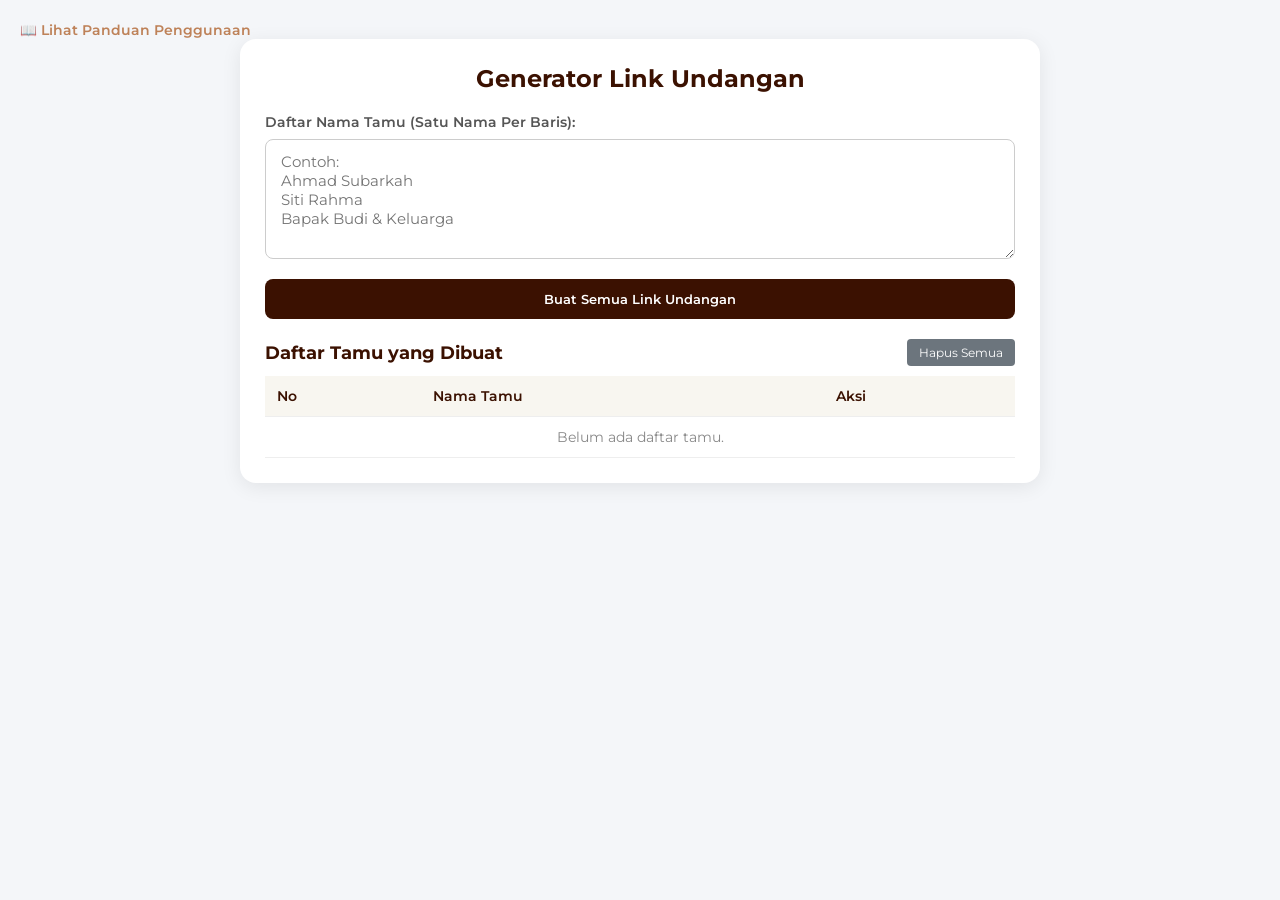
<file: admin.html>
<!doctype html>
<html lang="id">
  <head>
    <meta charset="UTF-8" />
    <meta name="viewport" content="width=device-width, initial-scale=1.0" />
    <title>Dashboard Generator Link Undangan Multiple</title>
    <link
      href="https://fonts.googleapis.com/css2?family=Montserrat:wght@400;500;600;700&display=swap"
      rel="stylesheet"
    />
    <style>
      * {
        box-sizing: border-box;
        margin: 0;
        padding: 0;
        font-family: "Montserrat", sans-serif;
      }

      body {
        background-color: #f4f6f9;
        color: #333;
        padding: 20px;
      }

      .container {
        max-width: 800px;
        margin: 0 auto;
        background: #ffffff;
        padding: 25px;
        border-radius: 16px;
        box-shadow: 0 4px 20px rgba(0, 0, 0, 0.08);
      }

      h1 {
        font-size: 1.5rem;
        color: #3b1101;
        margin-bottom: 20px;
        text-align: center;
      }

      .form-group {
        display: flex;
        flex-direction: column;
        gap: 8px;
        margin-bottom: 20px;
      }

      label {
        font-weight: 600;
        font-size: 0.9rem;
        color: #555;
      }

      textarea {
        padding: 12px 15px;
        border: 1px solid #ccc;
        border-radius: 8px;
        font-size: 0.95rem;
        outline: none;
        transition: border-color 0.3s;
        resize: vertical;
        min-height: 120px;
      }

      textarea:focus {
        border-color: #be8259;
      }

      .btn-generate {
        background-color: #3b1101;
        color: white;
        border: none;
        padding: 12px;
        border-radius: 8px;
        font-weight: 600;
        cursor: pointer;
        transition: background 0.3s;
        width: 100%;
      }

      .btn-generate:hover {
        background-color: #be8259;
      }

      .table-container {
        overflow-x: auto;
      }

      table {
        width: 100%;
        border-collapse: collapse;
        margin-top: 10px;
      }

      th,
      td {
        padding: 12px;
        text-align: left;
        border-bottom: 1px solid #eee;
        font-size: 0.85rem;
      }

      th {
        background-color: #f8f6f0;
        color: #3b1101;
        font-weight: 600;
      }

      .action-cell {
        display: flex;
        gap: 6px;
      }

      .btn-table-copy {
        padding: 6px 12px;
        background: #3b1101;
        color: white;
        border: none;
        border-radius: 4px;
        cursor: pointer;
        font-size: 0.75rem;
      }

      .btn-table-wa {
        padding: 6px 12px;
        background: #25d366;
        color: white;
        border: none;
        border-radius: 4px;
        cursor: pointer;
        font-size: 0.75rem;
        text-decoration: none;
        display: inline-flex;
        align-items: center;
      }

      .btn-table-delete {
        padding: 6px 12px;
        background: #dc3545;
        color: white;
        border: none;
        border-radius: 4px;
        cursor: pointer;
        font-size: 0.75rem;
      }

      .btn-table-delete:hover {
        background: #bd2130;
      }

      .header-tabel {
        display: flex;
        justify-content: space-between;
        align-items: center;
        margin-top: 20px;
        margin-bottom: 10px;
      }

      .btn-clear-all {
        background: #6c757d;
        color: white;
        border: none;
        padding: 6px 12px;
        border-radius: 4px;
        font-size: 0.75rem;
        cursor: pointer;
      }
    </style>
  </head>
  <body>
    <a
      href="panduan.html"
      style="
        text-decoration: none;
        color: #be8259;
        font-weight: 600;
        font-size: 0.85rem;
      "
      >📖 Lihat Panduan Penggunaan</a
    >
    <div class="container">
      <h1>Generator Link Undangan</h1>

      <!-- FORM INPUT NAMA (TEXTAREA MULTI-BARIS) -->
      <form id="form-generator">
        <div class="form-group">
          <label for="nama-tamu">Daftar Nama Tamu (Satu Nama Per Baris):</label>
          <textarea
            id="nama-tamu"
            placeholder="Contoh:&#10;Ahmad Subarkah&#10;Siti Rahma&#10;Bapak Budi & Keluarga"
            required
          ></textarea>
        </div>
        <button type="submit" class="btn-generate">
          Buat Semua Link Undangan
        </button>
      </form>

      <!-- REKAP DAFTAR TAMU -->
      <div class="table-container">
        <div class="header-tabel">
          <h3 style="font-size: 1.1rem; color: #3b1101">
            Daftar Tamu yang Dibuat
          </h3>
          <button class="btn-clear-all" onclick="hapusSemua()">
            Hapus Semua
          </button>
        </div>
        <table>
          <thead>
            <tr>
              <th>No</th>
              <th>Nama Tamu</th>
              <th>Aksi</th>
            </tr>
          </thead>
          <tbody id="tabel-tamu-body">
            <!-- Data dimuat dari LocalStorage secara dinamis -->
          </tbody>
        </table>
      </div>
    </div>

    <script>
     const baseUrl = "https://alunbowed.github.io/Rizal-Riani/index.html";

      const formGenerator = document.getElementById("form-generator");
      const inputNama = document.getElementById("nama-tamu");
      const tabelBody = document.getElementById("tabel-tamu-body");

      let daftarTamu =
        JSON.parse(localStorage.getItem("daftar_tamu_undangan")) || [];

      document.addEventListener("DOMContentLoaded", renderTabel);

      formGenerator.addEventListener("submit", function (e) {
        e.preventDefault();

        const rawText = inputNama.value;
        // Memecah input teks berdasarkan baris (Enter)
        const daftarBaris = rawText.split("\n");

        daftarBaris.forEach((baris) => {
          const nama = baris.trim();
          if (nama !== "") {
            const encodedNama = encodeURIComponent(nama);
            const generatedLink = `${baseUrl}?to=${encodedNama}`;

            // Tambahkan ke daftar
            daftarTamu.unshift({
              id: Date.now() + Math.random(),
              nama,
              link: generatedLink,
            });
          }
        });

        simpanData();
        renderTabel();
        inputNama.value = "";
      });

      function simpanData() {
        localStorage.setItem(
          "daftar_tamu_undangan",
          JSON.stringify(daftarTamu),
        );
      }

      function renderTabel() {
        tabelBody.innerHTML = "";

        if (daftarTamu.length === 0) {
          tabelBody.innerHTML = `<tr><td colspan="3" style="text-align:center; color:#888;">Belum ada daftar tamu.</td></tr>`;
          return;
        }

        daftarTamu.forEach((item, index) => {
          const pesanWA = `Yth. ${item.nama},\n\nTanpa mengurangi rasa hormat, kami mengundang Bapak/Ibu/Saudara/i untuk hadir di acara pernikahan kami.\n\nDetail undangan dapat diakses pada link berikut:\n${item.link}\n\nTerima kasih.`;
          const waUrl = `https://api.whatsapp.com/send?text=${encodeURIComponent(pesanWA)}`;

          const row = document.createElement("tr");
          row.innerHTML = `
          <td>${index + 1}</td>
          <td><strong>${item.nama}</strong></td>
          <td>
            <div class="action-cell">
              <button class="btn-table-copy" onclick="salinDirect('${item.link}', this)">Salin Link</button>
              <a class="btn-table-wa" href="${waUrl}" target="_blank">Kirim WA</a>
              <button class="btn-table-delete" onclick="hapusTamu(${item.id})">Hapus</button>
            </div>
          </td>
        `;
          tabelBody.appendChild(row);
        });
      }

      function hapusTamu(id) {
        if (confirm("Apakah Anda yakin ingin menghapus nama tamu ini?")) {
          daftarTamu = daftarTamu.filter((item) => item.id !== id);
          simpanData();
          renderTabel();
        }
      }

      function hapusSemua() {
        if (confirm("Apakah Anda yakin ingin menghapus SELURUH daftar tamu?")) {
          daftarTamu = [];
          simpanData();
          renderTabel();
        }
      }

      function salinDirect(link, btn) {
        navigator.clipboard.writeText(link).then(() => {
          const textAsli = btn.innerText;
          btn.innerText = "OK!";
          btn.style.background = "#28a745";
          setTimeout(() => {
            btn.innerText = textAsli;
            btn.style.background = "#3b1101";
          }, 1500);
        });
      }
    </script>
  </body>
</html>
</file>
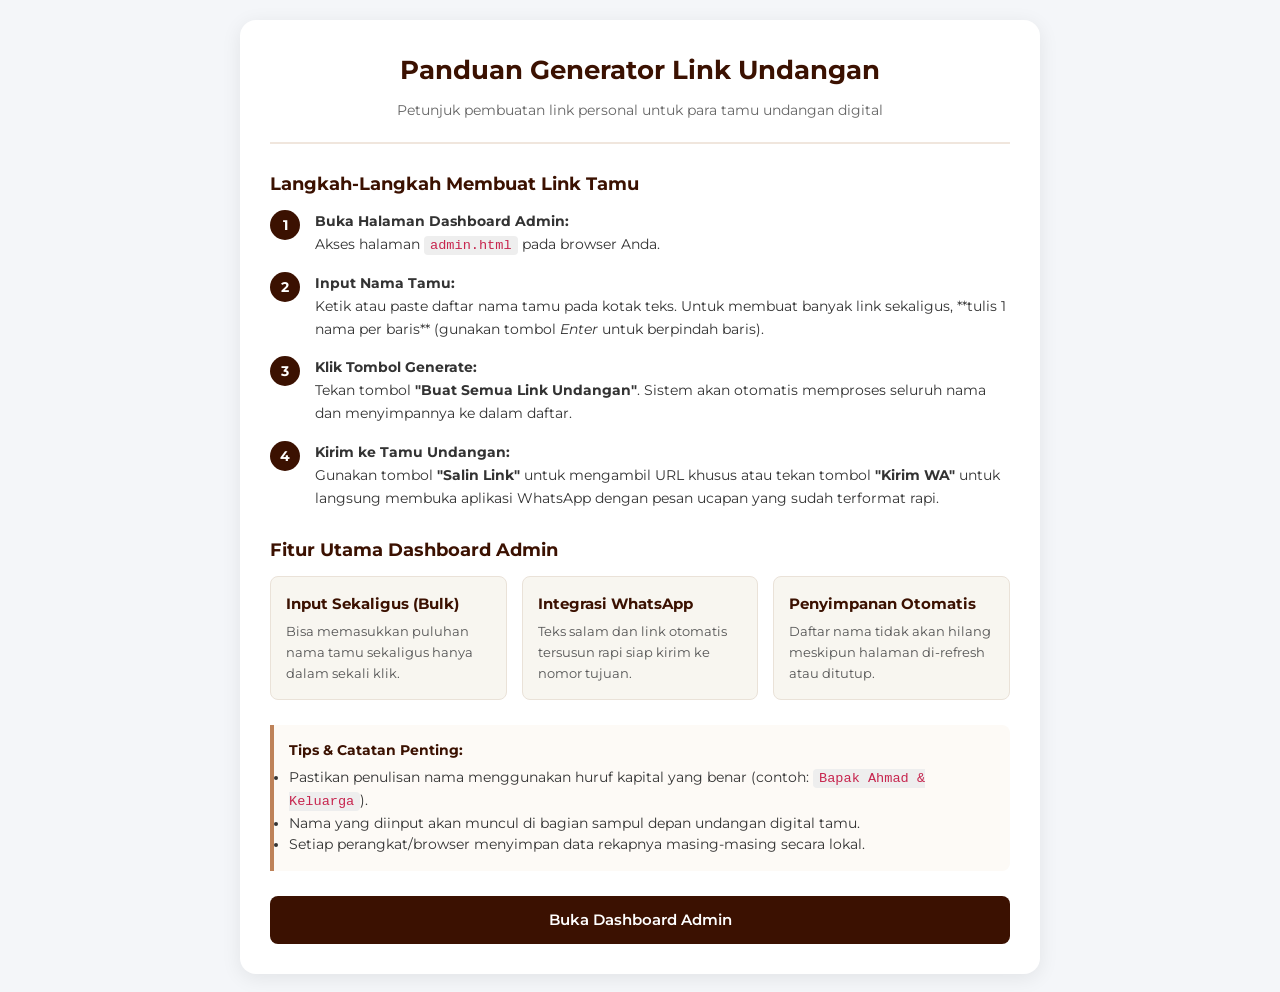
<file: panduan.html>
<!doctype html>
<html lang="id">
  <head>
    <meta charset="UTF-8" />
    <meta name="viewport" content="width=device-width, initial-scale=1.0" />
    <title>Panduan Generator Link Undangan Digital</title>
    <link
      href="https://fonts.googleapis.com/css2?family=Montserrat:wght@400;500;600;700&display=swap"
      rel="stylesheet"
    />
    <style>
      * {
        box-sizing: border-box;
        margin: 0;
        padding: 0;
        font-family: "Montserrat", sans-serif;
      }

      body {
        background-color: #f4f6f9;
        color: #333;
        line-height: 1.6;
        padding: 20px;
      }

      .container {
        max-width: 800px;
        margin: 0 auto;
        background: #ffffff;
        padding: 30px;
        border-radius: 16px;
        box-shadow: 0 4px 20px rgba(0, 0, 0, 0.08);
      }

      .header {
        text-align: center;
        border-bottom: 2px solid #f0e6dd;
        padding-bottom: 20px;
        margin-bottom: 25px;
      }

      h1 {
        font-size: 1.6rem;
        color: #3b1101;
        margin-bottom: 8px;
      }

      p.sub-header {
        color: #666;
        font-size: 0.9rem;
      }

      .section {
        margin-bottom: 25px;
      }

      h2 {
        font-size: 1.15rem;
        color: #3b1101;
        margin-bottom: 12px;
        display: flex;
        align-items: center;
        gap: 8px;
      }

      .step-list {
        list-style: none;
        counter-reset: step-counter;
      }

      .step-list li {
        counter-increment: step-counter;
        position: relative;
        padding-left: 45px;
        margin-bottom: 15px;
        font-size: 0.9rem;
      }

      .step-list li::before {
        content: counter(step-counter);
        position: absolute;
        left: 0;
        top: 0;
        width: 30px;
        height: 30px;
        background-color: #3b1101;
        color: white;
        border-radius: 50%;
        text-align: center;
        line-height: 30px;
        font-weight: 700;
        font-size: 0.85rem;
      }

      .box-info {
        background: #fdfaf6;
        border-left: 4px solid #be8259;
        padding: 15px;
        border-radius: 0 8px 8px 0;
        margin-top: 15px;
        font-size: 0.85rem;
      }

      .box-info h4 {
        color: #3b1101;
        margin-bottom: 5px;
      }

      .feature-grid {
        display: grid;
        grid-template-columns: repeat(auto-fit, minmax(220px, 1fr));
        gap: 15px;
        margin-top: 10px;
      }

      .feature-card {
        background: #f8f6f0;
        padding: 15px;
        border-radius: 8px;
        border: 1px solid #eae2d8;
      }

      .feature-card h3 {
        font-size: 0.95rem;
        color: #3b1101;
        margin-bottom: 5px;
      }

      .feature-card p {
        font-size: 0.82rem;
        color: #555;
      }

      .btn-buka-dashboard {
        display: block;
        width: 100%;
        text-align: center;
        background-color: #3b1101;
        color: white;
        text-decoration: none;
        padding: 12px;
        border-radius: 8px;
        font-weight: 600;
        font-size: 0.95rem;
        margin-top: 25px;
        transition: background 0.3s;
      }

      .btn-buka-dashboard:hover {
        background-color: #be8259;
      }

      code {
        background: #eee;
        padding: 2px 6px;
        border-radius: 4px;
        font-family: monospace;
        font-size: 0.85rem;
        color: #c7254e;
      }
    </style>
  </head>
  <body>
    <div class="container">
      <div class="header">
        <h1>Panduan Generator Link Undangan</h1>
        <p class="sub-header">
          Petunjuk pembuatan link personal untuk para tamu undangan digital
        </p>
      </div>

      <!-- CARA PENGGUNAAN -->
      <div class="section">
        <h2>Langkah-Langkah Membuat Link Tamu</h2>
        <ol class="step-list">
          <li>
            <strong>Buka Halaman Dashboard Admin:</strong><br />
            Akses halaman <code>admin.html</code> pada browser Anda.
          </li>
          <li>
            <strong>Input Nama Tamu:</strong><br />
            Ketik atau paste daftar nama tamu pada kotak teks. Untuk membuat
            banyak link sekaligus, **tulis 1 nama per baris** (gunakan tombol
            <i>Enter</i> untuk berpindah baris).
          </li>
          <li>
            <strong>Klik Tombol Generate:</strong><br />
            Tekan tombol <strong>"Buat Semua Link Undangan"</strong>. Sistem
            akan otomatis memproses seluruh nama dan menyimpannya ke dalam
            daftar.
          </li>
          <li>
            <strong>Kirim ke Tamu Undangan:</strong><br />
            Gunakan tombol <strong>"Salin Link"</strong> untuk mengambil URL
            khusus atau tekan tombol <strong>"Kirim WA"</strong> untuk langsung
            membuka aplikasi WhatsApp dengan pesan ucapan yang sudah terformat
            rapi.
          </li>
        </ol>
      </div>

      <!-- FITUR DAFTAR TAMU -->
      <div class="section">
        <h2>Fitur Utama Dashboard Admin</h2>
        <div class="feature-grid">
          <div class="feature-card">
            <h3>Input Sekaligus (Bulk)</h3>
            <p>
              Bisa memasukkan puluhan nama tamu sekaligus hanya dalam sekali
              klik.
            </p>
          </div>
          <div class="feature-card">
            <h3>Integrasi WhatsApp</h3>
            <p>
              Teks salam dan link otomatis tersusun rapi siap kirim ke nomor
              tujuan.
            </p>
          </div>
          <div class="feature-card">
            <h3>Penyimpanan Otomatis</h3>
            <p>
              Daftar nama tidak akan hilang meskipun halaman di-refresh atau
              ditutup.
            </p>
          </div>
        </div>
      </div>

      <!-- CATATAN PENTING -->
      <div class="section">
        <div class="box-info">
          <h4>Tips & Catatan Penting:</h4>
          <ul>
            <li>
              Pastikan penulisan nama menggunakan huruf kapital yang benar
              (contoh: <code>Bapak Ahmad & Keluarga</code>).
            </li>
            <li>
              Nama yang diinput akan muncul di bagian sampul depan undangan
              digital tamu.
            </li>
            <li>
              Setiap perangkat/browser menyimpan data rekapnya masing-masing
              secara lokal.
            </li>
          </ul>
        </div>
      </div>

      <!-- TOMBOL KEMBALI KE ADMIN -->
      <a href="admin.html" class="btn-buka-dashboard">Buka Dashboard Admin</a>
    </div>
  </body>
</html>
</file>
